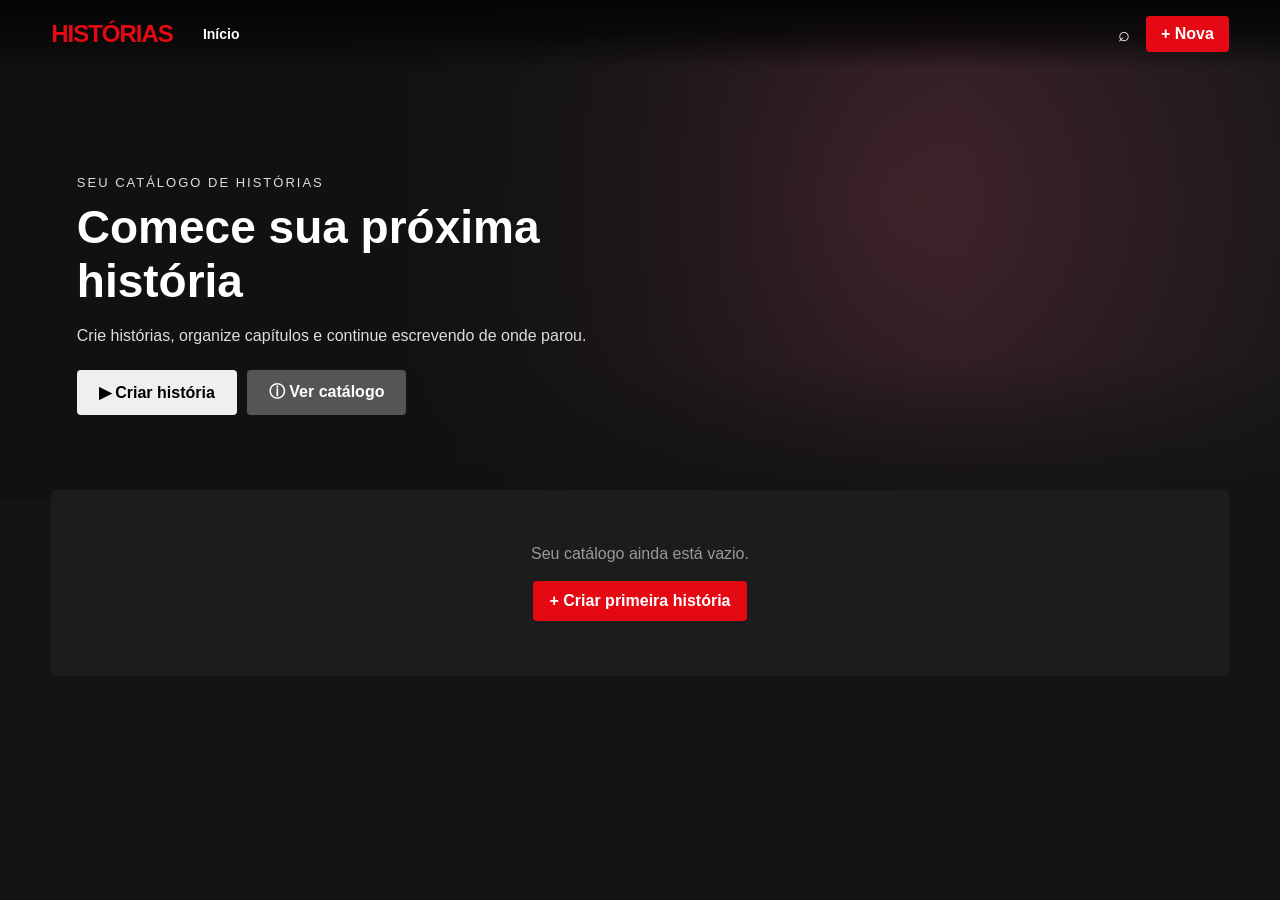
<file: index.html>
<!DOCTYPE html>
<html lang="pt-BR">
<head>
<meta charset="UTF-8">
<meta name="viewport" content="width=device-width,initial-scale=1">
<title>Histórias</title>
<style>
*{box-sizing:border-box}html,body{margin:0;background:#141414;color:#fff;font-family:Arial,Helvetica,sans-serif}
body{min-height:100vh}button{font:inherit}
.nav{height:68px;padding:0 4%;display:flex;align-items:center;gap:30px;position:fixed;top:0;left:0;right:0;z-index:20;background:linear-gradient(#050505,rgba(5,5,5,.72),transparent)}
.logo{font-size:24px;font-weight:900;color:#e50914;letter-spacing:-1px}.navlinks{display:flex;gap:22px;color:#ddd;font-size:14px}.navlinks span{cursor:pointer}.navlinks span:first-child{color:#fff;font-weight:bold}
.actions{margin-left:auto;display:flex;gap:10px;align-items:center}.icon{background:transparent;border:0;color:white;cursor:pointer;font-size:20px}.add{background:#e50914;border:0;color:white;padding:9px 15px;border-radius:4px;font-weight:bold;cursor:pointer}
.hero{height:500px;padding:150px 6% 60px;display:flex;align-items:center;background:linear-gradient(90deg,#111 0%,rgba(17,17,17,.9) 30%,rgba(17,17,17,.15) 75%),linear-gradient(0deg,#141414 0%,transparent 28%),radial-gradient(circle at 70% 40%,#4b2730,#181818 50%,#111);position:relative}
.heroContent{max-width:540px}.eyebrow{font-size:13px;text-transform:uppercase;letter-spacing:2px;color:#ddd}.hero h2{font-size:46px;margin:10px 0}.hero p{color:#ddd;line-height:1.5;font-size:16px}.heroBtns{display:flex;gap:10px;margin-top:22px}.play{border:0;border-radius:4px;padding:12px 22px;font-weight:bold;cursor:pointer}.more{background:#555;color:white}
.content{padding:0 4% 55px;margin-top:-10px;position:relative}.section{margin:28px 0}.section h2{font-size:20px;margin:0 0 13px}.row{display:flex;gap:9px;overflow-x:auto;padding:4px 2px 14px;scrollbar-width:none}.row::-webkit-scrollbar{display:none}
.card{flex:0 0 190px;height:275px;border-radius:5px;overflow:hidden;position:relative;background:#252525;cursor:pointer;transition:.25s;box-shadow:0 2px 8px #0008}.card:hover{transform:scale(1.08);z-index:4}.poster{height:100%;display:flex;align-items:center;justify-content:center;text-align:center;padding:18px;font-size:24px;font-weight:800;background:linear-gradient(145deg,#3a3a3a,#111)}.cardInfo{position:absolute;left:0;right:0;bottom:0;padding:28px 12px 11px;background:linear-gradient(transparent,#000);opacity:0;transition:.2s}.card:hover .cardInfo{opacity:1}.cardTitle{font-weight:bold;font-size:15px}.cardMeta{font-size:11px;color:#ccc;margin-top:4px}
.empty{padding:55px;text-align:center;color:#999;background:#1c1c1c;border-radius:5px}.hidden{display:none}
.panel{max-width:850px;margin:95px auto 40px;background:#1c1c1c;padding:28px;border-radius:6px}.panel h2{margin-top:0}input,textarea{width:100%;background:#292929;border:1px solid #444;color:white;border-radius:4px;padding:12px;margin:7px 0 17px;outline:none}textarea{min-height:190px;line-height:1.5}.btn{background:#e50914;color:white;border:0;padding:11px 17px;border-radius:4px;font-weight:bold;cursor:pointer}.secondary{background:#444}.topback{position:fixed;top:85px;left:4%;z-index:10;background:#333;color:white;border:0;padding:9px 13px;border-radius:4px;cursor:pointer}
.storyHero{min-height:400px;padding:130px 6% 55px;background:linear-gradient(90deg,#141414 5%,rgba(20,20,20,.8) 45%,transparent),radial-gradient(circle at 80% 40%,#3b2025,#151515 55%)}.storyHero h2{font-size:42px;margin:8px 0}.storyHero p{max-width:600px;color:#ccc;line-height:1.55}.chapter{background:#202020;padding:16px 18px;border-radius:4px;margin:8px 0;cursor:pointer;display:flex;justify-content:space-between;align-items:center}.chapter:hover{background:#2a2a2a}.chapter small{color:#999;margin-left:18px}
.notice{background:#262626;padding:10px;border-radius:4px;color:#aaa;font-size:13px;margin-bottom:18px}
.reader{white-space:pre-wrap;line-height:1.8;font-size:18px;color:#eee;word-break:break-word;overflow-wrap:break-word}.readerTitle{font-size:30px;margin-bottom:25px}
@media(max-width:700px){.navlinks{display:none}.hero{height:470px}.hero h2{font-size:34px}.card{flex-basis:150px;height:220px}.panel{margin:90px 4% 30px}.storyHero h2{font-size:34px}}
</style>
</head>
<body>
<nav class="nav">
  <div class="logo">HISTÓRIAS</div>
  <div class="navlinks"><span onclick="home()">Início</span></div>
  <div class="actions"><button class="icon">⌕</button><button class="add" onclick="showCreate()">+ Nova</button></div>
</nav>

<main>
<section id="home">
  <div class="hero">
    <div class="heroContent">
      <div class="eyebrow">Seu catálogo de histórias</div>
      <h2 id="heroTitle">Comece sua próxima história</h2>
      <p id="heroDesc">Crie histórias, organize capítulos e continue escrevendo de onde parou.</p>
      <div class="heroBtns"><button class="play" onclick="showCreate()">▶ Criar história</button><button class="play more" onclick="document.getElementById('catalog').scrollIntoView({behavior:'smooth'})">ⓘ Ver catálogo</button></div>
    </div>
  </div>
  <div class="content" id="catalog"></div>
</section>

<section id="storyPage" class="hidden"></section>
<section id="createPage" class="hidden">
 <div class="panel"><h2 id="storyFormHeading">Adicionar história</h2>
 <label>Título</label><input id="newTitle" placeholder="Ex.: As Crônicas de...">
 <label>Descrição</label><textarea id="newDesc" placeholder="Escreva uma breve sinopse"></textarea>
 <label>Capa</label><input id="newCover" placeholder="Texto que aparecerá na capa">
 <label>Imagem da capa (opcional)</label><input id="newImage" type="file" accept="image/*">
 <div id="imagePreview" style="display:none;margin:4px 0 17px"><img id="previewImg" style="width:190px;height:275px;object-fit:cover;border-radius:5px"></div>
 <div style="display:flex;gap:10px"><button class="btn" id="storySaveBtn" onclick="currentEditingStoryId?saveEditedStory():createStory()">Adicionar</button><button class="btn secondary" onclick="home()">Cancelar</button></div></div>
</section>
<section id="chapterPage" class="hidden">
 <button class="topback" onclick="openStory(currentStoryId)">← Voltar</button>
 <div class="panel"><h2 id="chapterHeading">Novo capítulo</h2>
 <div class="notice">Seu capítulo é salvo no navegador e continua disponível depois que você fechar e reabrir a página.</div>
 <label>Título do capítulo</label><input id="chapterTitle" placeholder="Capítulo 1 — ...">
 <label>Texto</label><textarea id="chapterText" placeholder="Comece a escrever..."></textarea>
 <div style="display:flex;gap:10px"><button class="btn" onclick="saveChapter()">Salvar capítulo</button><button class="btn secondary" onclick="openStory(currentStoryId)">Cancelar</button></div></div>
</section>
<section id="readerPage" class="hidden">
 <button class="topback" onclick="openStory(currentStoryId)">← Voltar</button>
 <div class="panel"><div id="reader"></div></div>
</section>
</main>

<script>
const KEY="meu_catalogo_historias_v3";
let data=null;
try{data=JSON.parse(localStorage.getItem(KEY)||"null")}catch(e){}
if(!data)try{data=JSON.parse(localStorage.getItem("meu_catalogo_historias_v2")||"null")}catch(e){}
if(!data)try{data=JSON.parse(localStorage.getItem("meu_catalogo_historias_v1")||"null")}catch(e){}
data=data&&Array.isArray(data.stories)?data:{stories:[]};
let currentStoryId=null,currentChapterId=null,currentEditingStoryId=null;
const $=id=>document.getElementById(id);

function uid(){return window.crypto&&typeof crypto.randomUUID==="function"?crypto.randomUUID():"id-"+Date.now()+"-"+Math.random().toString(36).slice(2)}
function persist(){try{localStorage.setItem(KEY,JSON.stringify(data));return true}catch(e){alert("Não foi possível salvar. O armazenamento do navegador pode estar cheio.");return false}}
function compressImage(file){return new Promise((resolve,reject)=>{
 if(!file)return resolve("");
 const r=new FileReader();
 r.onerror=()=>reject(new Error("Falha ao ler a imagem."));
 r.onload=()=>{
  const img=new Image();
  img.onerror=()=>reject(new Error("Imagem inválida."));
  img.onload=()=>{
   const max=1000,sc=Math.min(1,max/Math.max(img.width,img.height)),c=document.createElement("canvas");
   c.width=Math.max(1,Math.round(img.width*sc));c.height=Math.max(1,Math.round(img.height*sc));
   c.getContext("2d").drawImage(img,0,0,c.width,c.height);
   resolve(c.toDataURL("image/jpeg",.78));
  };
  img.src=r.result;
 };
 r.readAsDataURL(file);
})}
function hideAll(){["home","storyPage","createPage","chapterPage","readerPage"].forEach(x=>$(x).classList.add("hidden"))}
function home(){hideAll();$("home").classList.remove("hidden");renderHome();window.scrollTo(0,0)}
function renderHome(){
 const c=$("catalog");c.innerHTML="";
 if(!data.stories.length){c.innerHTML='<div class="empty">Seu catálogo ainda está vazio.<br><br><button class="btn" onclick="showCreate()">+ Criar primeira história</button></div>';return}
 const sections={recentes:data.stories.slice().reverse(),todas:data.stories};
 const labels=[["recentes","Continuar escrevendo"],["todas","Todas as histórias"]];
 labels.forEach(([key,label])=>{
  const arr=sections[key];if(!arr.length)return;
  const sec=document.createElement("div");sec.className="section";sec.innerHTML=`<h2>${label}</h2><div class="row"></div>`;
  const row=sec.querySelector(".row");
  arr.forEach(s=>{
   const card=document.createElement("div");card.className="card";
   card.innerHTML=`<div class="poster">${s.image?`<img src="${s.image}" alt="" style="width:100%;height:100%;object-fit:cover">`:escapeHtml(s.cover||s.title)}</div><div class="cardInfo"><div class="cardTitle">${escapeHtml(s.title)}</div><div class="cardMeta">${s.chapters.length} capítulo(s)</div></div>`;
   card.onclick=()=>openStory(s.id);row.appendChild(card)
  });c.appendChild(sec)
 })
}
function showCreate(){
 currentEditingStoryId=null;hideAll();$("createPage").classList.remove("hidden");
 $("storyFormHeading")?.textContent; if($("storyFormHeading"))$("storyFormHeading").textContent="Adicionar história";
 if($("storySaveBtn"))$("storySaveBtn").textContent="Adicionar";
 $("newTitle").value="";$("newDesc").value="";$("newCover").value="";
 if($("newImage"))$("newImage").value="";
 if($("imagePreview"))$("imagePreview").style.display="none";
 window.scrollTo(0,0)
}
if($("newImage"))$("newImage").addEventListener("change",()=>{
 const f=$("newImage").files[0];if(!f)return;
 const r=new FileReader();r.onload=()=>{$("previewImg").src=r.result;$("imagePreview").style.display="block"};r.readAsDataURL(f)
});
async function createStory(){
 const title=$("newTitle").value.trim();if(!title){alert("Digite um título.");return}
 let image="";try{image=await compressImage($("newImage")?.files[0])}catch(e){alert("Não foi possível processar a imagem.");return}
 const s={id:uid(),title,desc:$("newDesc").value.trim(),cover:$("newCover").value.trim(),image,chapters:[]};
 data.stories.push(s);if(persist())openStory(s.id)
}
function editStory(id){
 const s=data.stories.find(x=>x.id===id);if(!s)return;
 currentEditingStoryId=id;hideAll();$("createPage").classList.remove("hidden");
 if($("storyFormHeading"))$("storyFormHeading").textContent="Editar história";
 if($("storySaveBtn"))$("storySaveBtn").textContent="Salvar alterações";
 $("newTitle").value=s.title||"";$("newDesc").value=s.desc||"";$("newCover").value=s.cover||"";
 if($("newImage"))$("newImage").value="";
 if(s.image&&$("imagePreview")){$("previewImg").src=s.image;$("imagePreview").style.display="block"}else if($("imagePreview"))$("imagePreview").style.display="none";
 window.scrollTo(0,0)
}
async function saveEditedStory(){
 const s=data.stories.find(x=>x.id===currentEditingStoryId);if(!s)return;
 const title=$("newTitle").value.trim();if(!title){alert("Digite um título.");return}
 s.title=title;s.desc=$("newDesc").value.trim();s.cover=$("newCover").value.trim();
 if($("newImage")?.files[0])try{s.image=await compressImage($("newImage").files[0])}catch(e){alert("Não foi possível processar a imagem.");return}
 if(persist())openStory(s.id)
}
function deleteStory(id){
 const s=data.stories.find(x=>x.id===id);if(!s)return;
 if(!confirm(`Excluir a história "${s.title}"? Esta ação também excluirá todos os capítulos dela.`))return;
 data.stories=data.stories.filter(x=>x.id!==id);if(persist())home()
}
function getStory(){return data.stories.find(s=>s.id===currentStoryId)}
function openStory(id){
 currentStoryId=id;hideAll();$("storyPage").classList.remove("hidden");window.scrollTo(0,0);const s=getStory();
 $("storyPage").innerHTML=`<div class="storyHero" ${s.image?`style="background-image:linear-gradient(90deg,#141414 5%,rgba(20,20,20,.82) 45%,rgba(20,20,20,.25)),url('${s.image}');background-size:cover;background-position:center"`:""}><div class="eyebrow">HISTÓRIA</div><h2>${escapeHtml(s.title)}</h2><p>${escapeHtml(s.desc||"Sem descrição.")}</p><div style="display:flex;gap:10px;flex-wrap:wrap"><button class="btn" onclick="newChapter()">+ Adicionar capítulo</button><button class="btn secondary" onclick="editStory('${s.id}')">✎ Editar história</button><button class="btn secondary" onclick="deleteStory('${s.id}')">🗑 Excluir história</button></div></div><div class="content"><div class="section"><h2>Capítulos</h2><div id="chapters"></div></div></div>`;
 const box=$("chapters");if(!s.chapters.length)box.innerHTML='<div class="empty">Nenhum capítulo ainda.</div>';
 
 s.chapters.forEach((c,i)=>{
  let numPalavras = 0;
  if (c.text) {
      let txt = String(c.text).replace(/[\n\r\t]/g, " ");
      let arr = txt.split(" ");
      for (let w = 0; w < arr.length; w++) {
          if (arr[w] !== "") numPalavras++;
      }
  }
  const el=document.createElement("div");
  el.className="chapter";
  el.innerHTML=`<span><strong>${i+1}. ${escapeHtml(c.title)}</strong><small>${numPalavras} palavras</small></span><span>›</span>`;
  el.onclick=()=>openReader(c.id);
  box.appendChild(el);
 });
}
function newChapter(){currentChapterId=null;hideAll();$("chapterPage").classList.remove("hidden");$("chapterHeading").textContent="Novo capítulo";$("chapterTitle").value="";$("chapterText").value=""}
function editChapter(id){const s=getStory(),c=s.chapters.find(x=>x.id===id);currentChapterId=id;hideAll();$("chapterPage").classList.remove("hidden");$("chapterHeading").textContent="Editar capítulo";$("chapterTitle").value=c.title;$("chapterText").value=c.text}
function saveChapter(){const title=$("chapterTitle").value.trim();if(!title){alert("Digite o título do capítulo.");return}const s=getStory(),text=$("chapterText").value;
 if(currentChapterId){const c=s.chapters.find(x=>x.id===currentChapterId);c.title=title;c.text=text}else{s.chapters.push({id:uid(),title,text})}if(persist())openStory(s.id)}
function deleteChapter(id){
 const s=getStory();
 const c=s.chapters.find(x=>x.id===id);
 if(!c)return;
 if(!confirm(`Excluir o capítulo "${c.title}"?`))return;
 s.chapters=s.chapters.filter(x=>x.id!==id);
 if(persist())openStory(s.id);
}
function openReader(id){
 const s=getStory(),c=s.chapters.find(x=>x.id===id);
 hideAll();
 $("readerPage").classList.remove("hidden");
 $("reader").innerHTML=`<div class="readerTitle">${escapeHtml(c.title)}</div><div class="reader">${escapeHtml(c.text)}</div><br><div style="display:flex;gap:10px;flex-wrap:wrap"><button class="btn secondary" onclick="editChapter('${c.id}')">✎ Editar capítulo</button><button class="btn secondary" onclick="deleteChapter('${c.id}')">🗑 Excluir capítulo</button></div>`
}
function escapeHtml(v){return String(v).replace(/[&<>"']/g,m=>({"&":"&amp;","<":"&lt;",">":"&gt;",'"':"&quot;","'":"&#039;"}[m]))}
home();
</script>
</body>
</html>
</file>
